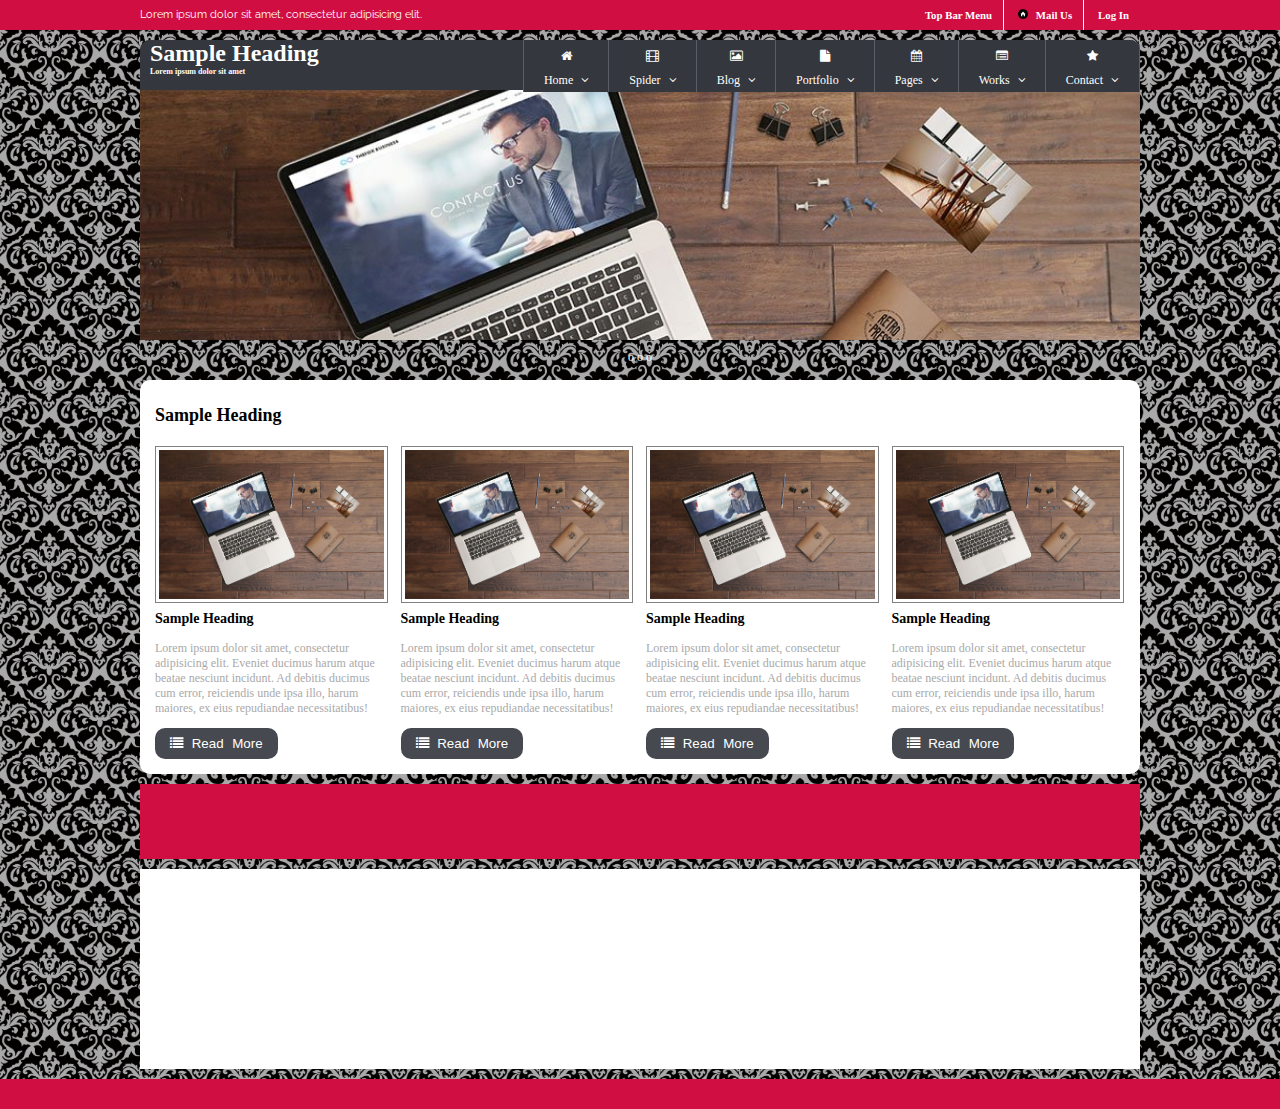
<file: index.html>
<!DOCTYPE html>
<html>
<head>
	<title>Second Template</title>
	<link rel="stylesheet" href="https://maxcdn.bootstrapcdn.com/font-awesome/4.7.0/css/font-awesome.min.css">
	<link href="https://fonts.googleapis.com/css?family=Raleway&amp;subset=latin-ext" rel="stylesheet">
	<link rel="stylesheet" href="css/style.css">
</head>
<body>

<div class="topNavSection fullWidth colorBlack">
	<div class="innerNav mainWidth">
		<div class="innerLeft">
			<span> Lorem ipsum dolor sit amet, consectetur adipisicing elit.</span>
		</div>
		<div class="innerRight">
			<span>Top Bar Menu</span>
			<span>
				<img src="images/home.png" alt="">
			Mail Us</span>
			<span style="border-right:none;">Log In</span>
		</div>
	</div>
</div>

<div class="verticalSpacer"></div>
<div class="sliderSection mainWidth colorGray">
	<div class="sliderNav">
		<div class="sliderLogo left">
			<h1>Sample Heading</h1>
			<h6>Lorem ipsum dolor sit amet</h6>
		</div>
		<div class="sliderInnerNav right">
			<ul>
				<li>
				<i class="fa fa-home" aria-hidden="true"></i>
				<span>Home
				<i class="fa fa-angle-down" aria-hidden="true"></i>
				</span>
				</li>
				<li>
				<i class="fa fa-film" aria-hidden="true"></i>
				<span>Spider
				<i class="fa fa-angle-down" aria-hidden="true"></i>
				</span>
				</li>
				<li>
				<i class="fa fa-picture-o" aria-hidden="true"></i>
				<span>Blog
				<i class="fa fa-angle-down" aria-hidden="true"></i>
				</span>

				</li>
				<li>
				<i class="fa fa-file" aria-hidden="true"></i>
				<span>Portfolio
				<i class="fa fa-angle-down" aria-hidden="true"></i>
				</span>
				</li>
				<li>
				<i class="fa fa-calendar" aria-hidden="true"></i>
				<span>Pages
				<i class="fa fa-angle-down" aria-hidden="true"></i>
				</span>
				</li>
				<li>
				<i class="fa fa-list-alt" aria-hidden="true"></i>
				<span>Works
				<i class="fa fa-angle-down" aria-hidden="true"></i>
				</span>
				</li>
				<li>
				<i class="fa fa-star" aria-hidden="true"></i>
				<span>Contact
				<i class="fa fa-angle-down" aria-hidden="true"></i>
				</span>
				</li>
			</ul>
		</div>
	</div>
	<img src="images/slider-bg.jpg" alt="">
</div>
<div class="verticalSpacer"></div>
<div class="buttonsSection mainWidth"> o o o</div>
<div class="verticalSpacer"></div>
<div class="newsSection mainWidth colorWhite">
	<h2>Sample Heading</h2>
	<div class="newsItem">
		<div class="imgFrame">
			<img src="images/slider-bg.jpg" alt="">
		</div>
		<h3>Sample Heading</h3>
		<p>Lorem ipsum dolor sit amet, consectetur adipisicing elit. Eveniet ducimus harum atque beatae nesciunt incidunt. Ad debitis ducimus cum error, reiciendis unde ipsa illo, harum maiores, ex eius repudiandae necessitatibus!</p>
		<button>
		<i class="fa fa-list" aria-hidden="true"></i>
		Read More
		</button>
	</div>
	<div class="newsItem">
		<div class="imgFrame">
			<img src="images/slider-bg.jpg" alt="">
		</div>
		<h3>Sample Heading</h3>
		<p>Lorem ipsum dolor sit amet, consectetur adipisicing elit. Eveniet ducimus harum atque beatae nesciunt incidunt. Ad debitis ducimus cum error, reiciendis unde ipsa illo, harum maiores, ex eius repudiandae necessitatibus!</p>
		<button>
		<i class="fa fa-list" aria-hidden="true"></i>
		Read More
		</button>
	</div>
	<div class="newsItem">
		<div class="imgFrame">
			<img src="images/slider-bg.jpg" alt="">
		</div>
		<h3>Sample Heading</h3>
		<p>Lorem ipsum dolor sit amet, consectetur adipisicing elit. Eveniet ducimus harum atque beatae nesciunt incidunt. Ad debitis ducimus cum error, reiciendis unde ipsa illo, harum maiores, ex eius repudiandae necessitatibus!</p>
		<button>
		<i class="fa fa-list" aria-hidden="true"></i>
		Read More
		</button>
	</div>
	<div class="newsItem">
		<div class="imgFrame">
			<img src="images/slider-bg.jpg" alt="">
		</div>
		<h3>Sample Heading</h3>
		<p>Lorem ipsum dolor sit amet, consectetur adipisicing elit. Eveniet ducimus harum atque beatae nesciunt incidunt. Ad debitis ducimus cum error, reiciendis unde ipsa illo, harum maiores, ex eius repudiandae necessitatibus!</p>
		<button>
		<i class="fa fa-list" aria-hidden="true"></i>
		Read More
		</button>
	</div>
</div>
<div class="verticalSpacer"></div>
<div class="testimonialSection mainWidth colorBlack"></div>
<div class="verticalSpacer"></div>
<div class="footerSection mainWidth colorWhite"></div>
<div class="verticalSpacer"></div>
<div class="bottomNavSection fullWidth colorBlack"></div>


</body>
</html>
</file>
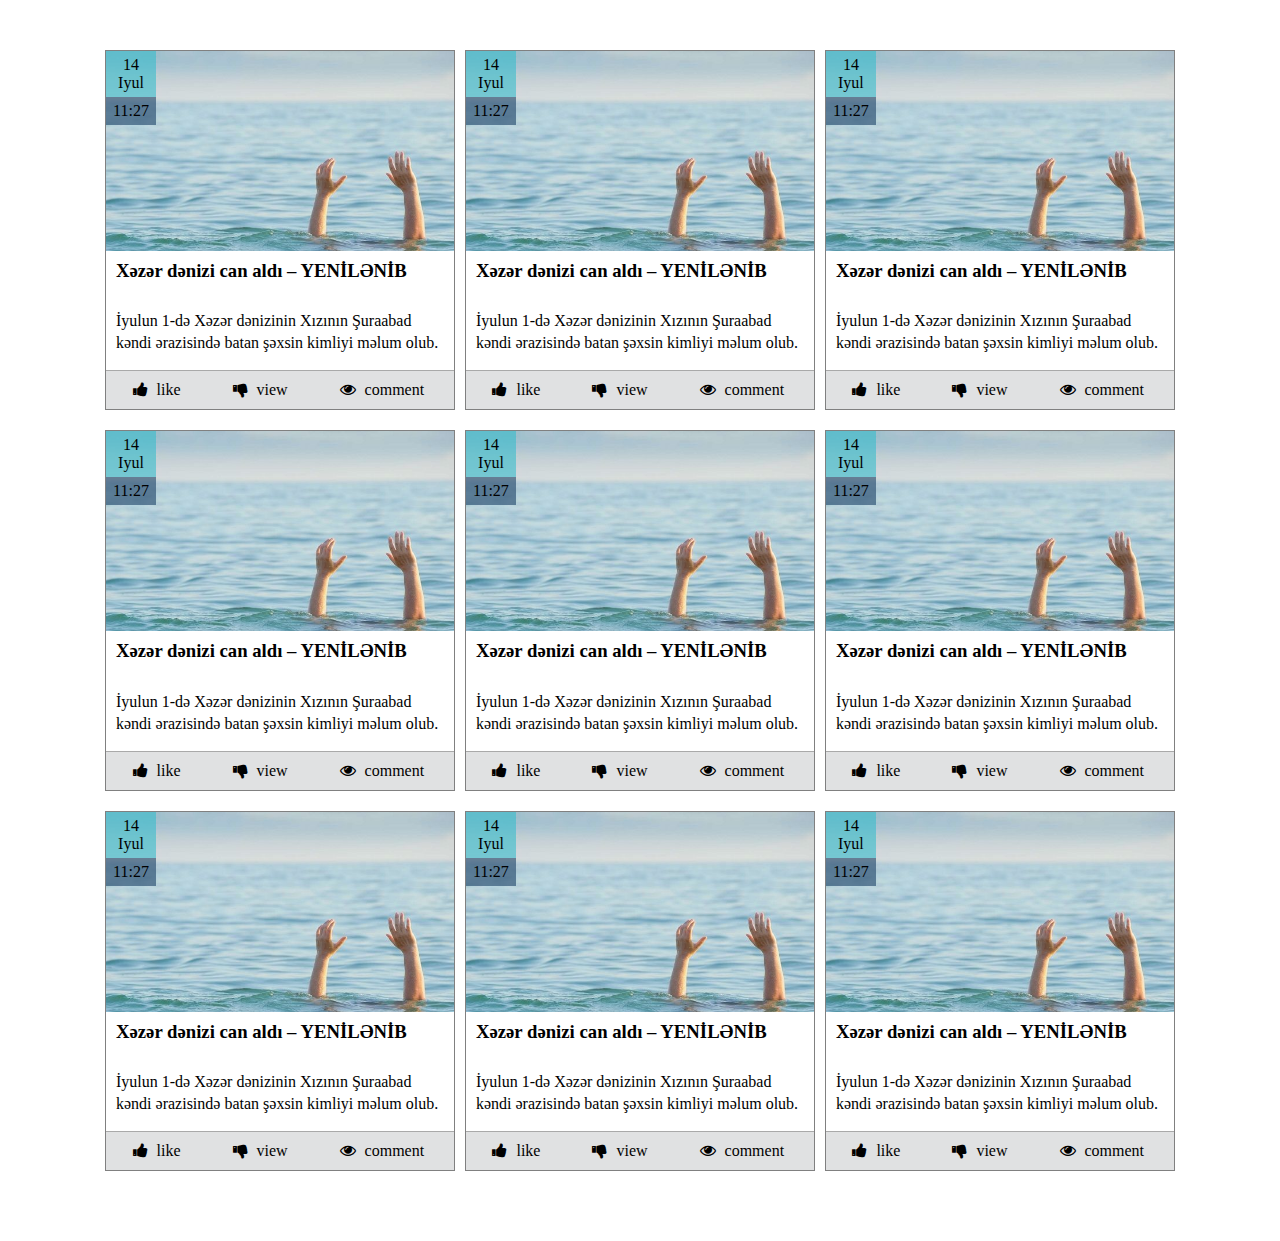
<file: oxu/index.html>
<!DOCTYPE html>
<html>
<head>
	<title>Oxu Xəbər Portalı</title>
	<link rel="stylesheet" href="https://maxcdn.bootstrapcdn.com/font-awesome/4.7.0/css/font-awesome.min.css">
	<link href="https://fonts.googleapis.com/css?family=Lato:300,400&amp;subset=latin-ext" rel="stylesheet">
	<link rel="stylesheet" href="css/style.css">
</head>
<body>
<div class="main">
	<div class="row">
		<div class="newsItem">
			<div class="date">
				<div class="innerDate">
					<span>14</span>
					<span>Iyul</span>
				</div>
				<div class="time">
					11:27
				</div>
			</div>
			<div class="imgFrame">
				<img src="images/xezer.jpg" alt="">
			</div>
			<h3>Xəzər dənizi can aldı – YENİLƏNİB</h3>
			<p>İyulun 1-də Xəzər dənizinin Xızının Şuraabad kəndi ərazisində batan şəxsin kimliyi məlum olub.</p>
			<div class="iconsSection">
				<span>
				<i class="fa fa-thumbs-up" aria-hidden="true"></i>
				like</span>
				<span>
				<i class="fa fa-thumbs-down" aria-hidden="true"></i>
				view</span>
				<span>
				<i class="fa fa-eye" aria-hidden="true"></i>
				comment</span>
			</div>
		</div>
		<div class="newsItem">
			<div class="date">
				<div class="innerDate">
					<span>14</span>
					<span>Iyul</span>
				</div>
				<div class="time">
					11:27
				</div>
			</div>
			<div class="imgFrame">
				<img src="images/xezer.jpg" alt="">
			</div>
			<h3>Xəzər dənizi can aldı – YENİLƏNİB</h3>
			<p>İyulun 1-də Xəzər dənizinin Xızının Şuraabad kəndi ərazisində batan şəxsin kimliyi məlum olub.</p>
			<div class="iconsSection">
				<span>
				<i class="fa fa-thumbs-up" aria-hidden="true"></i>
				like</span>
				<span>
				<i class="fa fa-thumbs-down" aria-hidden="true"></i>
				view</span>
				<span>
				<i class="fa fa-eye" aria-hidden="true"></i>
				comment</span>
			</div>
		</div>
		<div class="newsItem">
			<div class="date">
				<div class="innerDate">
					<span>14</span>
					<span>Iyul</span>
				</div>
				<div class="time">
					11:27
				</div>
			</div>
			<div class="imgFrame">
				<img src="images/xezer.jpg" alt="">
			</div>
			<h3>Xəzər dənizi can aldı – YENİLƏNİB</h3>
			<p>İyulun 1-də Xəzər dənizinin Xızının Şuraabad kəndi ərazisində batan şəxsin kimliyi məlum olub.</p>
			<div class="iconsSection">
				<span>
				<i class="fa fa-thumbs-up" aria-hidden="true"></i>
				like</span>
				<span>
				<i class="fa fa-thumbs-down" aria-hidden="true"></i>
				view</span>
				<span>
				<i class="fa fa-eye" aria-hidden="true"></i>
				comment</span>
			</div>
		</div>
	</div>
	<div class="verticalSpacer clear"></div>
	<div class="row">
		<div class="newsItem">
			<div class="date">
				<div class="innerDate">
					<span>14</span>
					<span>Iyul</span>
				</div>
				<div class="time">
					11:27
				</div>
			</div>
			<div class="imgFrame">
				<img src="images/xezer.jpg" alt="">
			</div>
			<h3>Xəzər dənizi can aldı – YENİLƏNİB</h3>
			<p>İyulun 1-də Xəzər dənizinin Xızının Şuraabad kəndi ərazisində batan şəxsin kimliyi məlum olub.</p>
			<div class="iconsSection">
				<span>
				<i class="fa fa-thumbs-up" aria-hidden="true"></i>
				like</span>
				<span>
				<i class="fa fa-thumbs-down" aria-hidden="true"></i>
				view</span>
				<span>
				<i class="fa fa-eye" aria-hidden="true"></i>
				comment</span>
			</div>
		</div>
		<div class="newsItem">
			<div class="date">
				<div class="innerDate">
					<span>14</span>
					<span>Iyul</span>
				</div>
				<div class="time">
					11:27
				</div>
			</div>
			<div class="imgFrame">
				<img src="images/xezer.jpg" alt="">
			</div>
			<h3>Xəzər dənizi can aldı – YENİLƏNİB</h3>
			<p>İyulun 1-də Xəzər dənizinin Xızının Şuraabad kəndi ərazisində batan şəxsin kimliyi məlum olub.</p>
			<div class="iconsSection">
				<span>
				<i class="fa fa-thumbs-up" aria-hidden="true"></i>
				like</span>
				<span>
				<i class="fa fa-thumbs-down" aria-hidden="true"></i>
				view</span>
				<span>
				<i class="fa fa-eye" aria-hidden="true"></i>
				comment</span>
			</div>
		</div>
		<div class="newsItem">
			<div class="date">
				<div class="innerDate">
					<span>14</span>
					<span>Iyul</span>
				</div>
				<div class="time">
					11:27
				</div>
			</div>
			<div class="imgFrame">
				<img src="images/xezer.jpg" alt="">
			</div>
			<h3>Xəzər dənizi can aldı – YENİLƏNİB</h3>
			<p>İyulun 1-də Xəzər dənizinin Xızının Şuraabad kəndi ərazisində batan şəxsin kimliyi məlum olub.</p>
			<div class="iconsSection">
				<span>
				<i class="fa fa-thumbs-up" aria-hidden="true"></i>
				like</span>
				<span>
				<i class="fa fa-thumbs-down" aria-hidden="true"></i>
				view</span>
				<span>
				<i class="fa fa-eye" aria-hidden="true"></i>
				comment</span>
			</div>
		</div>
	</div>
	<div class="verticalSpacer clear"></div>
	<div class="row">
		<div class="newsItem">
			<div class="date">
				<div class="innerDate">
					<span>14</span>
					<span>Iyul</span>
				</div>
				<div class="time">
					11:27
				</div>
			</div>
			<div class="imgFrame">
				<img src="images/xezer.jpg" alt="">
			</div>
			<h3>Xəzər dənizi can aldı – YENİLƏNİB</h3>
			<p>İyulun 1-də Xəzər dənizinin Xızının Şuraabad kəndi ərazisində batan şəxsin kimliyi məlum olub.</p>
			<div class="iconsSection">
				<span>
				<i class="fa fa-thumbs-up" aria-hidden="true"></i>
				like</span>
				<span>
				<i class="fa fa-thumbs-down" aria-hidden="true"></i>
				view</span>
				<span>
				<i class="fa fa-eye" aria-hidden="true"></i>
				comment</span>
			</div>
		</div>
		<div class="newsItem">
			<div class="date">
				<div class="innerDate">
					<span>14</span>
					<span>Iyul</span>
				</div>
				<div class="time">
					11:27
				</div>
			</div>
			<div class="imgFrame">
				<img src="images/xezer.jpg" alt="">
			</div>
			<h3>Xəzər dənizi can aldı – YENİLƏNİB</h3>
			<p>İyulun 1-də Xəzər dənizinin Xızının Şuraabad kəndi ərazisində batan şəxsin kimliyi məlum olub.</p>
			<div class="iconsSection">
				<span>
				<i class="fa fa-thumbs-up" aria-hidden="true"></i>
				like</span>
				<span>
				<i class="fa fa-thumbs-down" aria-hidden="true"></i>
				view</span>
				<span>
				<i class="fa fa-eye" aria-hidden="true"></i>
				comment</span>
			</div>
		</div>
		<div class="newsItem">
			<div class="date">
				<div class="innerDate">
					<span>14</span>
					<span>Iyul</span>
				</div>
				<div class="time">
					11:27
				</div>
			</div>
			<div class="imgFrame">
				<img src="images/xezer.jpg" alt="">
			</div>
			<h3>Xəzər dənizi can aldı – YENİLƏNİB</h3>
			<p>İyulun 1-də Xəzər dənizinin Xızının Şuraabad kəndi ərazisində batan şəxsin kimliyi məlum olub.</p>
			<div class="iconsSection">
				<span>
				<i class="fa fa-thumbs-up" aria-hidden="true"></i>
				like</span>
				<span>
				<i class="fa fa-thumbs-down" aria-hidden="true"></i>
				view</span>
				<span>
				<i class="fa fa-eye" aria-hidden="true"></i>
				comment</span>
			</div>
		</div>
	</div>
	<div class="verticalSpacer clear"></div>
</div>

</body>
</html>
</file>
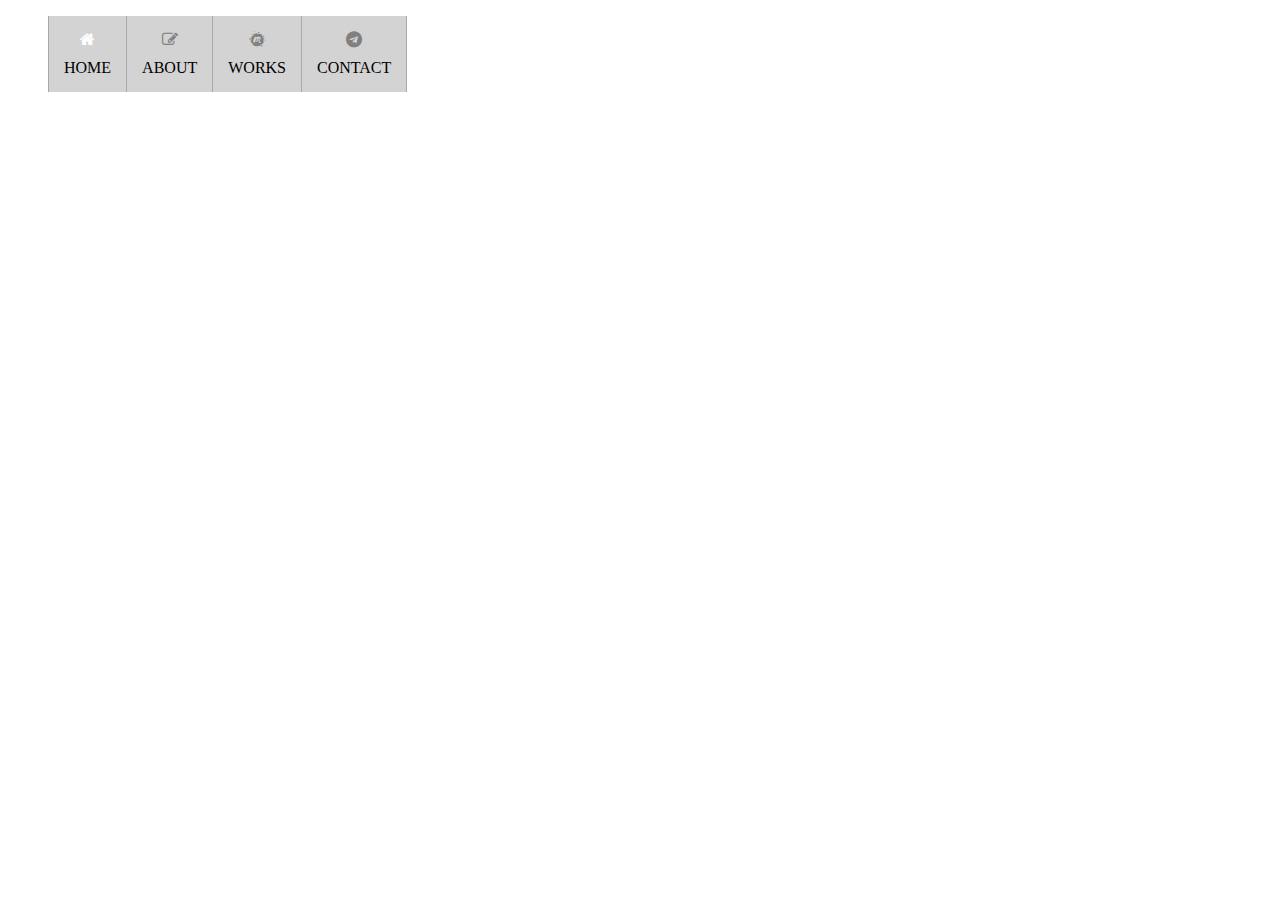
<file: fontAwesome.html>
<!DOCTYPE html>
<html>
<head>
	<title></title>
	<link rel="stylesheet" href="https://maxcdn.bootstrapcdn.com/font-awesome/4.7.0/css/font-awesome.min.css">
	<style>
	 ul{
	 	/*padding:0;*/
	 }
	 ul li{
	 	list-style-type:none;
	 	display: inline-block;
	 	margin-right:-5px;
	 	padding:15px;
	 	border-right:1px solid darkgray;
	 	border-left:1px solid darkgray;
	 	background:lightgray;
	 	text-align: center;
	 }
	 ul li i{
	 	color:gray;

	 }
	 span{
	 	display: block;
	 	margin-top:10px;
	 	text-transform: uppercase;
	 	color:black;
	 }
	</style>
</head>
<body>
<ul>
	<li>
		<i class="fa fa-home fa-inverse" aria-hidden="true"></i>
		<span>Home</span>
	</li>
	<li>
		<i class="fa fa-pencil-square-o" aria-hidden="true"></i>
		<span>About</span>
	</li>
	<li>
		<i class="fa fa-meetup" aria-hidden="true"></i>
		<span>Works</span>
	</li>
	<li>
		<i class="fa fa-telegram" aria-hidden="true"></i>
		<span>Contact</span>
	</li>
</ul>
</body>
</html>
</file>
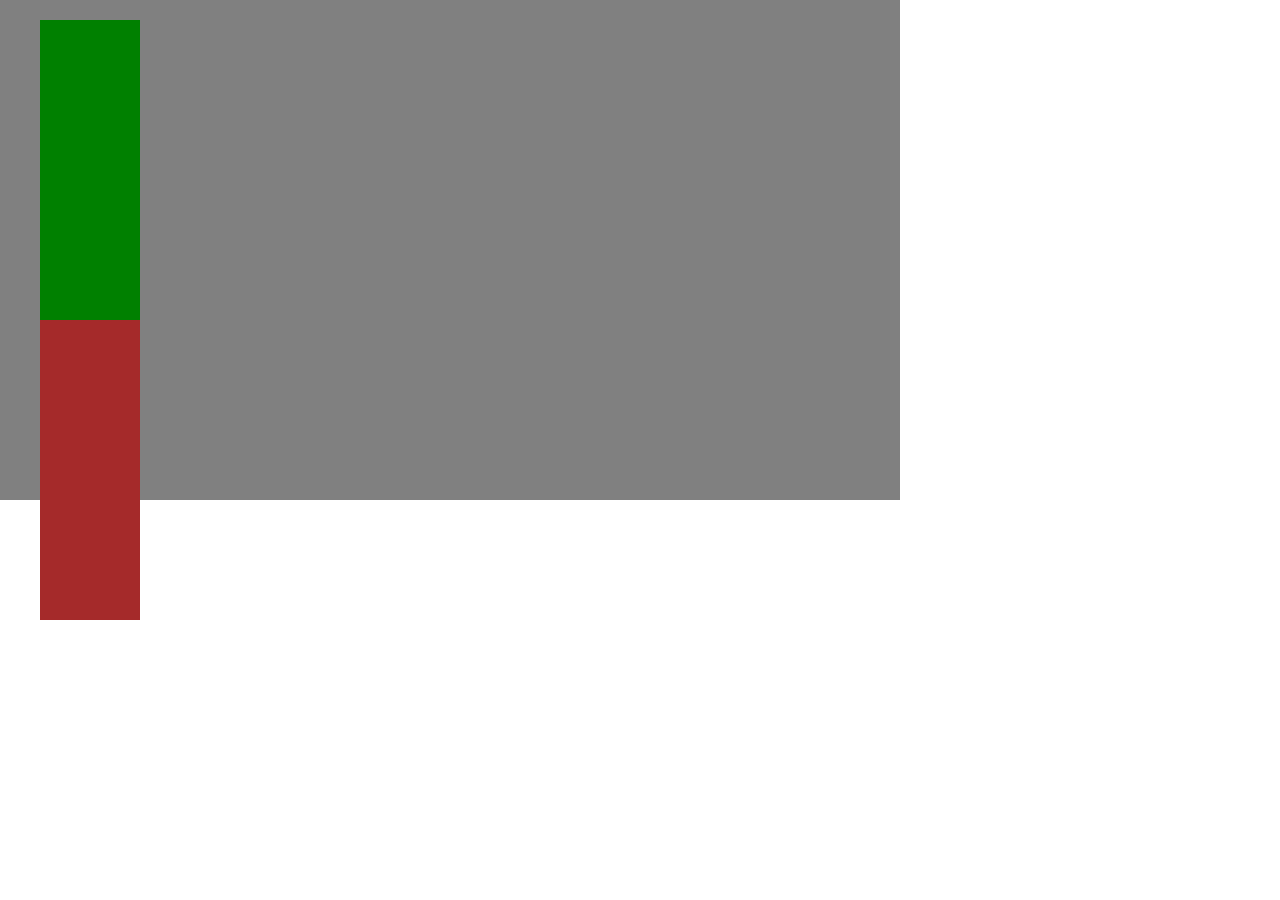
<file: position.html>
<!DOCTYPE html>
<html>
<head>
	<title>Position</title>
	<style>
		body{
			margin:0px;
		}
		.main{
			width:900px;
			height:500px;
			background:gray;
			position:absolute;
			top:0;
			left:0;
		}
		.posAbs{
			width:100px;
			height:300px;
			background:green;
			position:relative;
			top:20px;
			left:40px;
			z-index:3;

		}
		.second{
			width:100px;
			height:300px;
			background:brown;
			position:relative;
			top:20px;
			left:40px;
			z-index:1;
		}
		.posAbs div{
			width:200px;
			height:100px;
			background:yellow;
			position:absolute;
			top:30px;
			left:40px;
		}
	</style>
</head>
<body>
<div class="main">
	<div class="posAbs">
		<!-- <div></div> -->
	</div>
	<div class="second"></div>
</div>
</body>
</html>
</file>
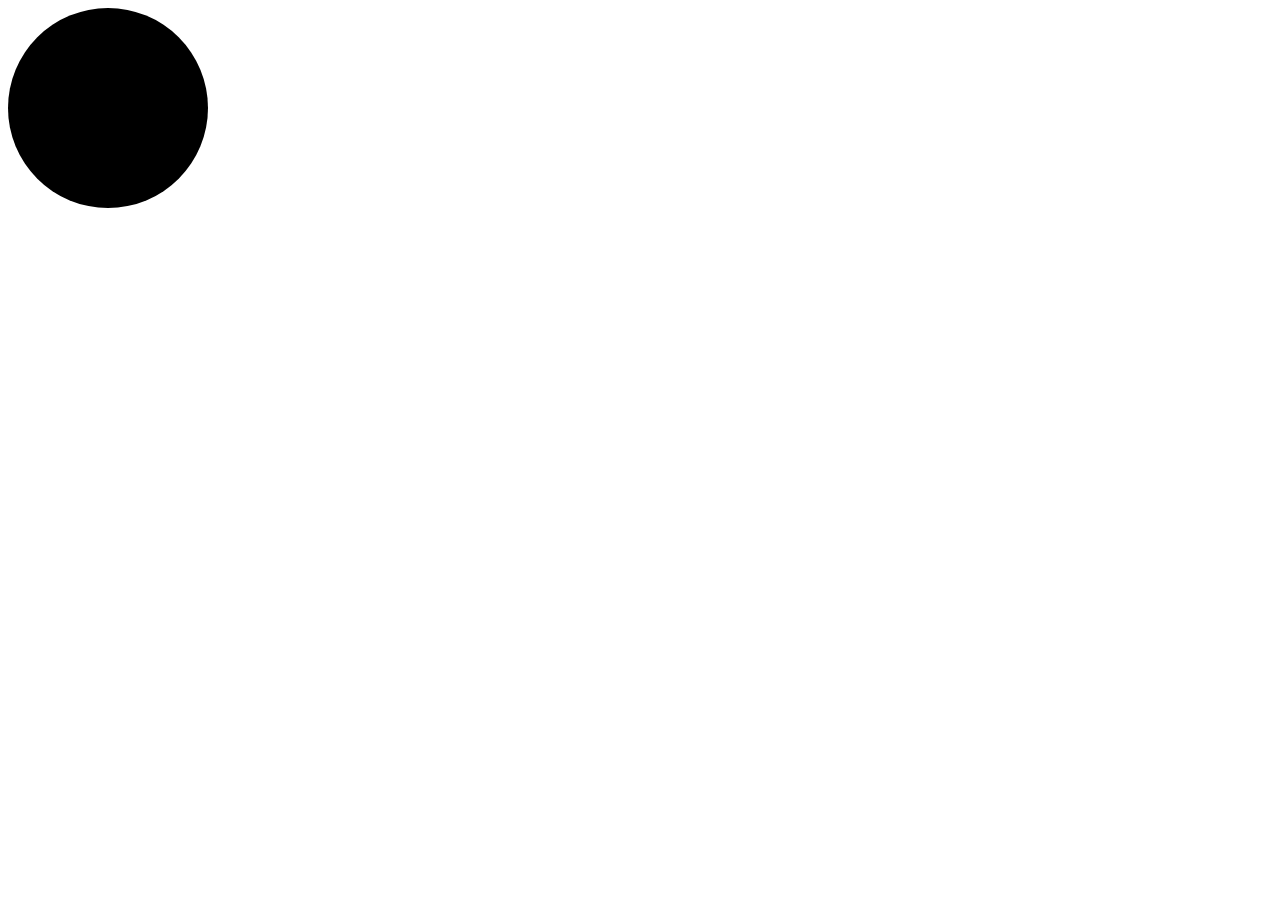
<file: radius.html>
<!DOCTYPE html>
<html>
<head>
	<title>Radius</title>
	<style>
		div{
			width:200px;
			height:200px;
			border-radius:50%;
			background:black;
		}
	</style>
</head>
<body>
<div></div>
</body>
</html>
</file>
<file: css/style.css>
body{
	margin:0px;
	/*

    background-color:gray;
	background-image:url(../images/bg.jpg);
	background-repeat: repeat;

	*/
	background:darkgray url(../images/bg.png) repeat;
	background-size:100px;
	font-size:12px;
}
ul{
	padding:0;

}
h1,h6{
	margin:0;
}
/* Common classes */
.fullWidth{
	width:100%;
}
.mainWidth{
	width:1000px;
	margin:0px auto;
}
.colorGray{
	background:rgb(14, 131, 209);
}
.colorBlack{
	background:rgb(209, 14, 66);
}
.colorWhite{
	background:white;
}
.verticalSpacer{
	height:10px;
}
.left{
	float:left;
}
.right{
	float:right;
}

/* Main Classes*/
/* Top Navigation Section*/
.topNavSection{
/*	position:fixed;
	top:0;
	left:0;
	z-index:1;*/
}

.innerNav{
	height:30px;
	color:white;

}
.innerLeft{
	width:300px;
	float:left;
}
.innerLeft span{
	color:white;
	font-family: 'Raleway', sans-serif;
	font-size:.9em;
	line-height: 30px;

}
.innerRight{
	float:right;
}
.innerRight span{
	font-size:0.9em;
	line-height: 30px;
	border-right:1px solid white;
	padding:9px 11px;
	font-weight: bold;
}
.innerRight span img{
	width:10px;
	margin-right:5px;
}

/* Slider Section*/

.sliderSection{
	height:300px;
	border-radius:10px 10px 0px 0px;
	/*background:url(../images/slider-bg.jpg) ;
	background-size:100%;
	background-position: center -93px;*/
	/*overflow-x: hidden;
	overflow-y: scroll;*/
	overflow: hidden;
	position:relative;

}
.sliderSection img{
	width:100%;
	margin-top:-91px;
}
.sliderNav{
	background:#34373d;
	width:100%;
	padding:0px 10px;
	height:50px;
	color:white;
	position:absolute;
	top:0;
	left:0;
}
.sliderInnerNav{
	margin-right:15px;

}
.sliderInnerNav ul{
	margin:0;


}
.sliderInnerNav ul li{
	display: inline-block;
	margin-right:-5px;
	background:#34373d;
	padding:0px 20px;
	border-right:1px solid #585d66;
	border-left:1px solid #585d66;
	text-align: center;
}
.sliderInnerNav ul li i{
	margin-top:10px;
}
.sliderInnerNav span{
	display: block;
	line-height:23px;
	word-spacing: 5px;
}
.buttonsSection{
	height:20px;
	text-align: center;
	color:white;
}
.newsSection{
	width:980px;
	padding:10px;
	border-radius:10px;
}
.newsSection h2{
	text-indent:5px;
}
.newsItem{
	width:calc(25% - 12.5px);
	margin:5px;
	display: inline-block;
}
.newsItem p{
	color:darkgray;
}
.newsItem button{
	border-radius:10px;
	border:none;
	color:white;
	background:#46494f;
	padding:8px 15px;
	word-spacing: 5px;
}
.imgFrame{
	height:150px;
	
}
.imgFrame img{
	width:calc(100% - 8px);
	padding:3px;
	border:1px solid gray;
}
.testimonialSection{
	height:75px;
}
.footerSection{
	height:200px;
}
.bottomNavSection{
	height:30px;
}
</file>
<file: oxu/css/style.css>
﻿body{
	margin:0;
}
.verticalSpacer{
	height:20px;
}
.clear{
	clear:both;
}
.main{
	width:calc(100% - 200px);
	margin:50px auto;
}
.row{
	width:100%;
}
.newsItem{
	width:calc(33.33% - 32px);
	margin:0px 5px;
	float:left;
	background:white;
	border:1px solid gray;
	text-align: left;
	padding:10px;
	position:relative;
}
.newsItem:hover{
	box-shadow: 0px 0px 10px darkgray;
}

.newsItem p{
	padding:10px 0px;
	line-height: 22px;
}
.date{
	width:50px;
	height:75px;
	position:absolute;
	top:0;
	left:0;
	text-align: center;
	
}
.innerDate{
	padding:5px;
	background:rgba(55,189,204,.6);
	
}
.innerDate span{
	display: block;
}
.time{
	background:rgba(29, 65, 102,.6);
	padding:5px;

}
.imgFrame{
	height:200px;
	overflow:hidden;
	margin:-10px;
}
.imgFrame img{
	width:100%;
}
.iconsSection{
	width:calc(100% + 20px);
	margin:-10px;
	background:#e0e1e2;
	border-top:1px solid darkgray;
	
}
.iconsSection span{
	display: inline-block;
	margin-right:-5px;
	padding:10px 26.5px;

}
.iconsSection i{
	margin-right:5px;
}
</file>
